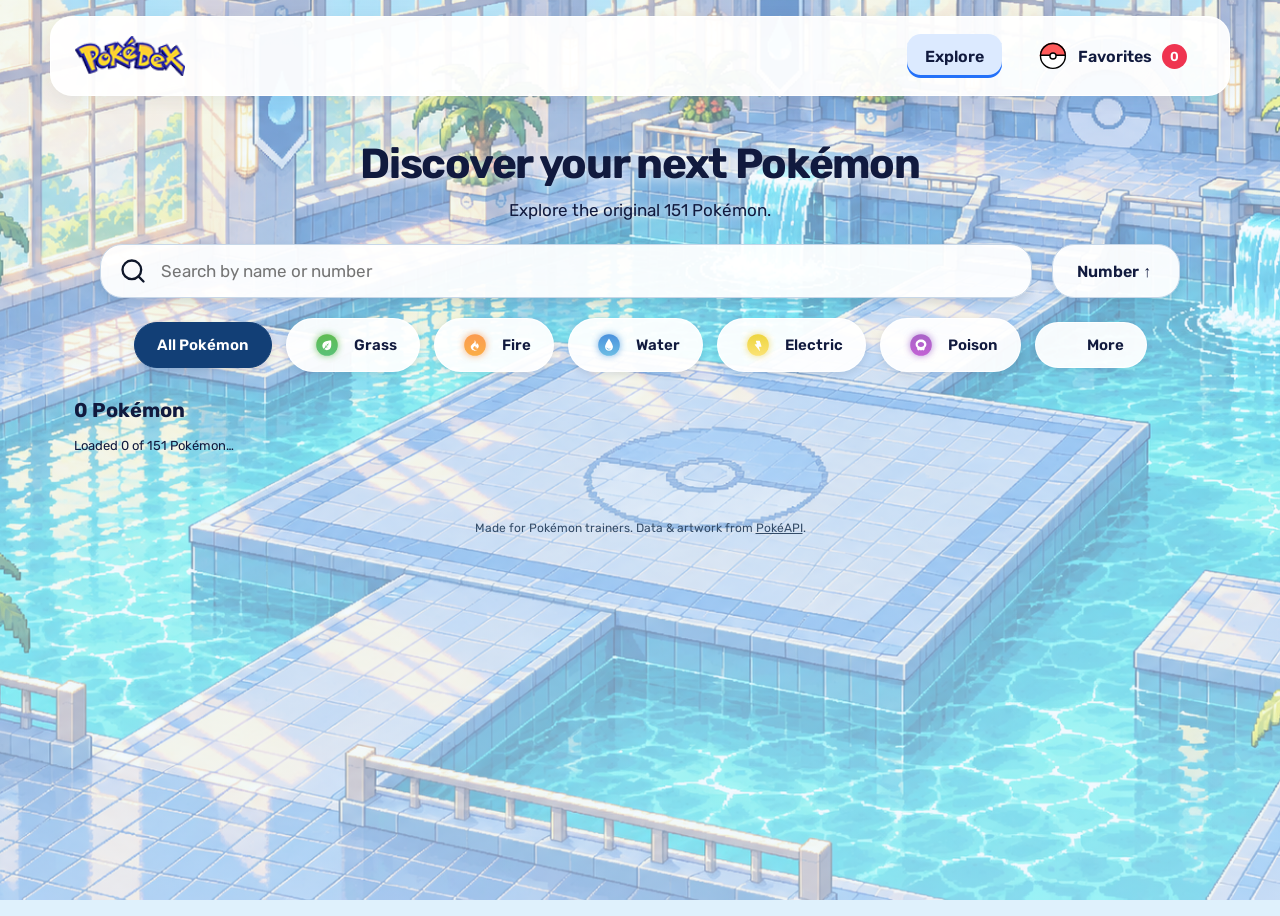
<file: index.html>
<!doctype html>
<html lang="en">
  <head>
    <meta charset="UTF-8">
    <meta name="viewport" content="width=device-width, initial-scale=1">
    <meta http-equiv="refresh" content="0; url=./assets/">
    <title>Pokédex</title>
  </head>
  <body>
    <a href="./assets/">Open Pokédex</a>
  </body>
</html>
</file>
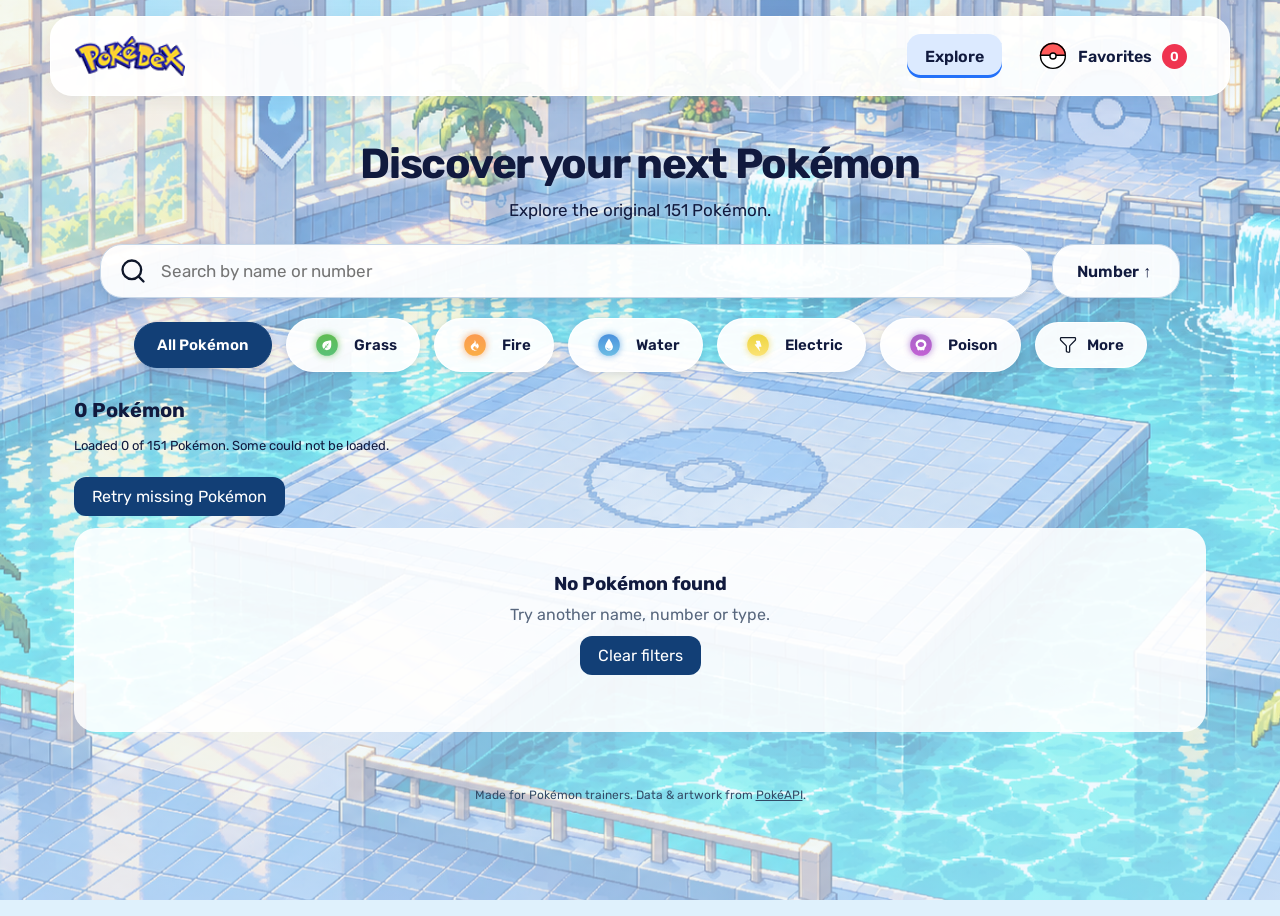
<file: assets/index.html>
<!doctype html>
<html lang="en">
<head>
<meta charset="UTF-8"><meta name="viewport" content="width=device-width, initial-scale=1">
<title>Pokédex — Explore Pokémon</title>
<link rel="stylesheet" href="./css/main.css">
<script src="./js/main.js" defer></script>
</head>
<body>
<a class="skip-link" href="#list-pokemon">Skip to Pokémon</a>
<header class="site-header">
<nav class="top-nav" aria-label="Main navigation">
<a href="#all" class="brand"><img src="./image/logo.png" alt="Pokédex"></a>
<div class="page-links">
<a href="#all" class="explore-link">Explore</a>
<a href="#favorites" class="favorites-link"><img src="./image/pokeball.svg" alt=""><span>Favorites</span><span id="favorites-count">0</span></a>
</div>
</nav>
</header>
<main>
<section class="hero" aria-labelledby="page-title">
<h1 id="page-title">Discover your next Pokémon</h1>
<p>Explore the original 151 Pokémon.</p>
<div class="search-tools">
<label class="search-box"><img src="./image/search.svg" alt="" aria-hidden="true" class="ui-icon"><span class="sr-only">Search by name or number</span><input id="pokemon-search" type="search" placeholder="Search by name or number" autocomplete="off"></label>
<label class="sort-box"><span class="sr-only">Sort Pokémon</span><select id="pokemon-sort"><option value="number">Number ↑</option><option value="number-desc">Number ↓</option><option value="name">Name A–Z</option><option value="name-desc">Name Z–A</option></select></label>
</div>
<div class="filters" aria-label="Filter by type">
<div class="primary-filters"><button type="button" class="btn-header" data-type="all" aria-pressed="true">all</button><button type="button" class="btn-header" data-type="grass" aria-pressed="false">grass</button><button type="button" class="btn-header" data-type="fire" aria-pressed="false">fire</button><button type="button" class="btn-header" data-type="water" aria-pressed="false">water</button><button type="button" class="btn-header" data-type="electric" aria-pressed="false">electric</button><button type="button" class="btn-header" data-type="poison" aria-pressed="false">poison</button></div>
<details class="more-types"><summary id="more-label">More <span aria-hidden="true">⌄</span></summary><div class="more-panel"><button type="button" class="btn-header" data-type="normal" aria-pressed="false">normal</button><button type="button" class="btn-header" data-type="fighting" aria-pressed="false">fighting</button><button type="button" class="btn-header" data-type="flying" aria-pressed="false">flying</button><button type="button" class="btn-header" data-type="ground" aria-pressed="false">ground</button><button type="button" class="btn-header" data-type="rock" aria-pressed="false">rock</button><button type="button" class="btn-header" data-type="bug" aria-pressed="false">bug</button><button type="button" class="btn-header" data-type="ghost" aria-pressed="false">ghost</button><button type="button" class="btn-header" data-type="steel" aria-pressed="false">steel</button><button type="button" class="btn-header" data-type="psychic" aria-pressed="false">psychic</button><button type="button" class="btn-header" data-type="ice" aria-pressed="false">ice</button><button type="button" class="btn-header" data-type="dragon" aria-pressed="false">dragon</button><button type="button" class="btn-header" data-type="dark" aria-pressed="false">dark</button><button type="button" class="btn-header" data-type="fairy" aria-pressed="false">fairy</button></div></details>
</div>
</section>
<section aria-label="Pokémon results">
<div class="results-toolbar"><h2 id="results-count" aria-live="polite">Loading Pokémon…</h2><div class="view-switch" aria-label="View layout"><button id="grid-view" aria-label="Grid view" aria-pressed="true"></button><button id="list-view" aria-label="List view" aria-pressed="false"></button></div></div>
<p id="load-status" class="load-status" role="status">Getting your Pokémon ready…</p>
<button id="retry-load" class="retry-button" hidden>Retry missing Pokémon</button>
<div class="empty-state" id="favorites-empty" hidden><h3>No Pokémon found</h3><p id="empty-description"></p><button id="reset-filters">Clear filters</button></div>
<div class="pokemon-all" id="list-pokemon" tabindex="-1" aria-busy="true"></div>
</section>
</main>
<footer>Made for Pokémon trainers. Data &amp; artwork from <a href="https://pokeapi.co/">PokéAPI</a>.</footer>
</body></html>
</file>
<file: assets/css/main.css>
@import url("https://fonts.googleapis.com/css2?family=Rubik:wght@300..900&display=swap");
/* Cores */
:root {
  --clr-black: #1c1c1c;
  --clr-gray: #ececec;
  --clr-white: #f7f7f7;
  --type-normal: #a8a878;
  --type-fire: #f08030;
  --type-water: #6890f0;
  --type-grass: #78c850;
  --type-electric: #f8d030;
  --type-psychic: #f85888;
  --type-poison: #a040a0;
  --type-ground: #e0c068;
  --type-flying: #a890f0;
  --type-bug: #a8b820;
  --type-rock: #b8a038;
  --type-ghost: #705898;
  --type-dragon: #7038f8;
  --type-dark: #705848;
  --type-steel: #b8b8d0;
  --type-fairy: #ee99ac;
  --type-ice: #98d8d8;
  --type-fighting: #c03028;
}

/* Layout */
* {
  box-sizing:border-box;
  margin:0;
  padding:0;
}

body {
  min-height:100vh;
  font-family:"Rubik",sans-serif;
  color:#111a3e;
  background:#dff1fc;
  isolation:isolate;
}

body::before {
  content:"";
  position:fixed;
  inset:0;
  z-index:-1;
  background:linear-gradient(#e9f5ff66,#e9f5ff88),url("../image/background.png") center/cover no-repeat;
  pointer-events:none;
}

button,input,select {
  font:inherit;
  color:inherit;
}

button,a,summary,select {
  -webkit-tap-highlight-color:transparent;
}

button {
  border:0;
  background:none;
  cursor:pointer;
}

a {
  color:inherit;
  text-decoration:none;
}

button:focus-visible,a:focus-visible,input:focus-visible,select:focus-visible,summary:focus-visible {
  outline:3px solid #246af0;
  outline-offset:3px;
}

[hidden] {
  display:none!important;
}

.sr-only {
  position:absolute;
  width:1px;
  height:1px;
  overflow:hidden;
  clip-path:inset(50%);
  white-space:nowrap;
}

.skip-link {
  position:absolute;
  top:-100px;
  left:16px;
  z-index:10;
  background:white;
  padding:12px;
}

.skip-link:focus {
  top:12px;
}

.site-header {
  max-width: 1180px;
  margin: 16px auto 0;
  border: 1px solid rgba(255, 255, 255, 0.85);
  border-radius: 22px;
  background: rgba(255, 255, 255, 0.94);
  box-shadow: 0 4px 18px rgba(32, 63, 105, 0.08);
}

.top-nav {
    display: flex;
    flex-direction: row;
    align-items: center;
    justify-content: space-between;
    gap: 10px;
    padding: 14px 24px;
}

.brand img {
  display: block;
  width: 110px;
  height: auto;
}

.hero {
  margin-bottom: 26px;
  text-align: center;
}

.hero h1 {
  color: #111a3e;
  font-size: clamp(28px, 3.4vw, 40px);
  font-weight: 700;
  letter-spacing: -1px;
  line-height: 1.2;
  text-shadow: 0 2px 12px rgba(255, 255, 255, 0.85);
}

.hero > p {
  margin-top: 10px;
  font-size: 16px;
  text-shadow: 0 1px 8px #fff;
}

.search-tools {
  display: flex;
  gap: 14px;
  max-width: 940px;
  margin: 22px auto 16px;
}

.page-links {
  display:flex;
  align-items:center;
  gap:18px;
  font-weight:600;
}

.page-links a {
  display:flex;
  align-items:center;
  gap:10px;
  min-height:44px;
  padding:10px 18px;
  border-radius:14px;
}

.page-links a[aria-current] {
  background:#dceaff;
  box-shadow:inset 0 -3px #2471f9;
}

.favorites-link img {
  width:30px;
  height:30px;
}

#favorites-count {
  display:grid;
  place-items:center;
  min-width:25px;
  height:25px;
  padding:0 6px;
  border-radius:30px;
  background:#ef3450;
  color:white;
  font-size:13px;
}

main {
  max-width:1180px;
  margin:auto;
  padding:44px 24px;
}

.hero {
  text-align:center;
  margin-bottom:26px;
}

.hero h1 {
  font-size:clamp(28px,3.4vw,42px);
  letter-spacing:-1.3px;
  line-height:1.15;
}

.hero>p {
  font-size:17px;
  margin-top:12px;
}

.search-tools {
  display: flex;
  gap: 20px;
  width: 100%;
  max-width: 1080px;
  margin: 24px auto 20px;
}

.search-box {
  display: flex;
  align-items: center;
  min-height: 54px;
  border: 1px solid #c7d7e8;
  border-radius: 22px;
  background: rgba(255, 255, 255, 0.94);
  box-shadow: 0 4px 8px rgba(30, 60, 90, 0.14);
}

.search-box {
  flex: 1;
  min-width: 0;
  padding: 0 18px;
  gap: 14px;
}

.search-box .ui-icon {
  width: 28px;
  height: 28px;
}

.search-box input {
  width: 100%;
  min-width: 0;
  padding: 14px 0;
  border: 0;
  background: transparent;
  font-size: 17px;
}

.sort-box {
  display: flex;
  align-items: center;
  flex-shrink: 0;
  min-height: 54px;
  border: 1px solid #c7d7e8;
  border-radius: 22px;
  background: rgba(255, 255, 255, 0.94);
  box-shadow: 0 4px 8px rgba(30, 60, 90, 0.14);
}

.sort-box select {
  width: 100%;
  padding: 14px 24px;
  border: 0;
  background: transparent;
  font-size: 16px;
  font-weight: 600;
  cursor: pointer;
  appearance: none;
 -webkit-appearance: none;
}

.filters,
.primary-filters {
  display: flex;
  align-items: center;
  justify-content: center;
  flex-wrap: wrap;
  gap: 14px;
}

.btn-header,
.more-types summary {
  display: flex;
  align-items: center;
  justify-content: center;
  gap: 9px;
  min-height: 46px;
  padding: 8px 22px;
  border: 1px solid rgba(255, 255, 255, 0.9);
  border-radius: 100px;
  background: rgba(255, 255, 255, 0.94);
  color: #111a3e;
  font-size: 15px;
  font-weight: 600;
  text-transform: capitalize;
  box-shadow: 0 3px 7px rgba(30, 60, 90, 0.12);
  cursor: pointer;
}

.btn-header img {
  display: block;
  width: 36px;
  height: 36px;
  flex-shrink: 0;
  object-fit: contain;
}

.btn-header[aria-pressed="true"] {
  border-color: #1f5c97;
  background: linear-gradient(#14588f, #09396d);
  color: #fff;
}

.btn-header:hover,.more-types summary:hover {
  background:#e5efff;
}

.btn-header[aria-pressed="true"] {
  background:#123f76;
  color:white;
  border-color:#123f76;
}

.more-types summary {
  list-style:none;
}

.more-types summary::-webkit-details-marker {
  display:none;
}

.more-panel .btn-header {
  min-width: 0;
  width: 100%;
  padding: 8px 10px;
  font-size: 13px;
}

.results-toolbar {
  display:flex;
  align-items:center;
  justify-content:space-between;
  margin-bottom:16px;
}

.results-toolbar h2 {
  font-size:20px;
}

.view-switch button[aria-pressed="true"] {
  background:#123f76;
  color:#fff;
}

.pokemon-all {
  display:grid;
  grid-template-columns:repeat(3,minmax(0,1fr));
  gap:20px;
}

@media (min-width: 1025px) {
  .pokemon-all,
  .pokemon-all.is-list {
    display: grid;
    grid-template-columns: repeat(3, minmax(0, 1fr));
    gap: 24px;
    width: 100%;
    max-width: none;
    margin-inline: 0;
    justify-content: stretch;
  }
}

.load-status {
  font-size:13px;
  margin:12px 0;
}

.retry-button,.empty-state button {
  padding:10px 18px;
  border-radius:12px;
  background:#123f76;
  color:white;
  margin:12px 0;
}

.empty-state {
  padding:45px 20px;
  text-align:center;
  background:#ffffffe6;
  border-radius:22px;
}

.empty-state p {
  margin-top:10px;
  color:#58677e;
}

footer {
  text-align:center;
  font-size:12px;
  color:#334b67;
  padding:12px 20px 28px;
}

footer a {
  text-decoration:underline;
}


/* Cards e flip */
.pokemon {
  min-width: 0;
  perspective: 1200px;
}
.pokemon-inner {
  display: grid;
  height: 100%;
  align-items: stretch;
  transform-style: preserve-3d;
  transition: transform 0.65s ease;
}
.pokemon.is-flipped .pokemon-inner {
  transform: rotateY(180deg);
}
.pokemon-front,
.pokemon-back {
  grid-area: 1 / 1;
  align-self: stretch;
  min-width: 0;
  border: 2px solid rgba(255, 255, 255, 0.9);
  border-radius: 26px;
  box-shadow: 0 5px 12px rgba(30, 60, 90, 0.12);
  backface-visibility: hidden;
  -webkit-backface-visibility: hidden;
}
.pokemon-front {
  display: flex;
  flex-direction: column;
  overflow: hidden;
  background: transparent;
  transform: rotateY(0deg);
}

/* Área colorida */
.pokemon-top {
  position: relative;
  isolation: isolate;
  flex-shrink: 0;
  padding: 24px 18px 0;
  background: #e8e8e8;
}
.pokemon-number {
  position: absolute;
  top: 28%;
  left: 50%;
  z-index: -1;
  transform: translate(-50%, -50%);
  color: #fff;
  font-size: clamp(90px, 9vw, 130px);
  font-weight: 800;
  line-height: 1;
  letter-spacing: -5px;
  opacity: 0.45;
  white-space: nowrap;
  pointer-events: none;
}
.pokemon-imagem {
  display: flex;
  align-items: center;
  justify-content: center;
  height: 190px;
}
.pokemon-imagem img {
  display: block;
  width: 100%;
  max-width: 220px;
  height: 100%;
  object-fit: contain;
  position: relative;
  z-index: 2;
  transform: translateY(8px);
}

/* Favoritos */
.pokemon-top .favorite-button {
  position: absolute;
  top: 12px;
  left: 14px;
  z-index: 2;
  display: grid;
  place-items: center;
  width: 44px;
  height: 44px;
  padding: 5px;
  border-radius: 50%;
}
.favorite-icon {
  display: block;
  width: 34px;
  height: 34px;
  object-fit: contain;
  filter: grayscale(1);
  opacity: 0.5;
  transition: filter 0.2s, opacity 0.2s;
}
.favorite-button[aria-pressed="true"] .favorite-icon {
  filter: none;
  opacity: 1;
}

/* Informações */
.pokemon-info {
  position: relative;
  display: flex;
  flex: 1;
  flex-direction: column;
  gap: 8px;
  padding: 12px 18px 14px;
  border-radius: 0;
  background: rgba(255, 255, 255, 0.9);
  backdrop-filter: blur(12px);
  -webkit-backdrop-filter: blur(12px);
}
.pokemon-name {
  color: #111a3e;
  font-size: 24px;
  font-weight: 700;
  line-height: 1.2;
  text-transform: capitalize;
  overflow-wrap: anywhere;
}

/* Etiquetas dos tipos */
.pokemom-tips {
  display: flex;
  flex-wrap: wrap;
  align-items: center;
  gap: 8px;
}
.pokemom-tips .tipe {
  position: relative;
  display: inline-flex;
  flex: 0 0 auto;
  align-items: center;
  min-height: 28px;
  padding: 4px 12px 4px 32px;
  border-radius: 100px;
  color: #fff;
  font-size: 13px;
  font-weight: 500;
  line-height: 1;
  text-transform: capitalize;
  box-shadow: inset 0 1px 2px rgba(255, 255, 255, 0.3);
}
.pokemom-tips .type-icon {
  position: absolute;
  top: 50%;
  left: -0.10px;
  display: block;
  width: 36px;
  height: 36px;
  transform: translateY(-50%);
  object-fit: contain;
}
.tipe span {
  color: inherit;
}

/* Altura e peso */
.pokemon-stats {
  display: grid;
  grid-template-columns: repeat(2, minmax(0, 1fr));
  gap: 0;
  padding-top: 9px;
  border-top: 1px solid #c7d4e4;
}
.pokemon-stats .stat {
  display: flex;
  align-items: center;
  gap: 5px;
  min-width: 0;
}
.pokemon-stats .stat + .stat {
  padding-left: 10px;
  border-left: 1px solid rgba(25, 30, 45, 0.12);
}
.stat-label {
  color: #596579;
  font-size: 11px;
  text-transform: capitalize;
}
.stat strong {
  font-size: 13px;
  font-weight: 600;
  white-space: nowrap;
}
.stat-icon {
  display: block;
  flex-shrink: 0;
  width: 22px;
  height: 22px;
  object-fit: contain;
}
.ui-icon {
  display: block;
  flex-shrink: 0;
  width: 20px;
  height: 20px;
  object-fit: contain;
}

/* Verso */
.pokemon-back {
  display: flex;
  flex-direction: column;
  gap: 8px;
  padding: 14px 18px;
  border-top: 5px solid var(--card-accent, #78c850);
  background: #fff;
  transform: rotateY(180deg);
}
.pokemon-back .pokemon-name {
  font-size: 21px;
}
.back-number {
  display: block;
  margin-bottom: 2px;
  color: #737987;
  font-size: 11px;
}
.pokemon-back h3 {
  margin-bottom: 4px;
  font-size: 12px;
  font-weight: 600;
}
.abilities-section p {
  color: #626875;
  font-size: 12px;
  line-height: 1.4;
  text-transform: capitalize;
}
.attribute + .attribute {
  margin-top: 5px;
}
.attribute-heading {
  display: flex;
  justify-content: space-between;
  gap: 9px;
  margin-bottom: 3px;
  font-size: 11px;
}
.attribute-heading span {
  color: #626875;
}
.attribute-meter {
  display: block;
  width: 100%;
  height: 7px;
  border: 0;
  border-radius: 100px;
  background: #eceef2;
}
.attribute-meter::-webkit-meter-bar {
  border: 0;
  border-radius: 100px;
  background: #eceef2;
}
.attribute-meter::-webkit-meter-optimum-value {
  border-radius: 100px;
  background: var(--card-accent, #78c850);
}
.attribute-meter::-moz-meter-bar {
  border-radius: 100px;
  background: var(--card-accent, #78c850);
}

/* Botões dos cards */
.details-button,
.back-button {
  display: flex;
  align-items: center;
  justify-content: center;
  gap: 10px;
  width: 100%;
  min-height: 36px;
  padding: 5px 12px;
  border-radius: 100px;
  color: #191e2d;
  font-size: 14px;
  font-weight: 600;
}
.details-button {
  margin-top: 4px;
  background: #d3e4ff;
}
.details-button:hover {
  background: #bfd7ff;
}
.back-button {
  margin-top: auto;
  border: 1px solid #dfe3e8;
  background: #f7f8fa;
}
.back-button:hover {
  background: #eceef2;
}
.action-icon {
  display: block;
  flex-shrink: 0;
  width: 25px;
  height: 25px;
  object-fit: contain;
  image-rendering: pixelated;
}

.tipe.normal {
  background: var(--type-normal);
}

.tipe.fire {
  background: var(--type-fire);
}

.tipe.water {
  background: var(--type-water);
}

.tipe.grass {
  background: linear-gradient(#60d344, #36b722);
}

.tipe.electric {
  background: var(--type-electric);
}

.tipe.psychic {
  background: var(--type-psychic);
}

.tipe.poison {
  background: linear-gradient(#b66ce8, #923bd0);
}

.tipe.ground {
  background: var(--type-ground);
}

.tipe.flying {
  background: var(--type-flying);
}

.tipe.bug {
  background: var(--type-bug);
}

.tipe.rock {
  background: var(--type-rock);
}

.tipe.ghost {
  background: var(--type-ghost);
}

.tipe.dragon {
  background: var(--type-dragon);
}

.tipe.dark {
  background: var(--type-dark);
}

.tipe.steel {
  background: var(--type-steel);
}

.tipe.fairy {
  background: var(--type-fairy);
}

.tipe.ice {
  background: var(--type-ice);
}

.tipe.fighting {
  background: var(--type-fighting);
}

.tipe.electric, .tipe.ice, .tipe.fairy, .tipe.steel, .tipe.ground, .tipe.normal, .tipe.rock, .tipe.bug, .tipe.flying {
  color: #17213b;
}

.pokemon-top[data-type="normal"] {
  background: #ecebdc;
}

.pokemon-top[data-type="fire"] {
  background: #ffdfc8;
}

.pokemon-top[data-type="water"] {
  background: #d4eaff;
}

.pokemon-top[data-type="grass"] {
  background: linear-gradient(135deg, #d1efb7, #bce7a0);
}

.pokemon-top[data-type="electric"] {
  background: #fff2b6;
}

.pokemon-top[data-type="psychic"] {
  background: #ffdae7;
}

.pokemon-top[data-type="poison"] {
  background: #efdcf4;
}

.pokemon-top[data-type="ground"] {
  background: #f2e4ca;
}

.pokemon-top[data-type="flying"] {
  background: #e4dff8;
}

.pokemon-top[data-type="bug"] {
  background: #eaf0cd;
}

.pokemon-top[data-type="rock"] {
  background: #e9e1c9;
}

.pokemon-top[data-type="ghost"] {
  background: #e8ddf5;
}

.pokemon-top[data-type="dragon"] {
  background: #ddd5fa;
}

.pokemon-top[data-type="dark"] {
  background: #e0d8d4;
}

.pokemon-top[data-type="steel"] {
  background: #e2e5ee;
}

.pokemon-top[data-type="fairy"] {
  background: #fbe0eb;
}

.pokemon-top[data-type="ice"] {
  background: #d9f2f2;
}

.pokemon-top[data-type="fighting"] {
  background: #f3d7d4;
}

.more-types {
  position: relative;
}

.more-panel {
  position: absolute;
  top: calc(100% + 10px);
  right: 0;
  z-index: 30;
  display: grid;
  grid-template-columns: repeat(3, minmax(0, 1fr));
  gap: 8px;
  width: 540px;
  max-width: calc(100vw - 32px);
  padding: 16px;
  border: 1px solid rgba(255, 255, 255, 0.75);
  border-radius: 22px;
  background: rgba(255, 255, 255, 0.88);
  backdrop-filter: blur(16px);
  -webkit-backdrop-filter: blur(16px);
  box-shadow: 0 12px 30px rgb(25 30 45 / 18%);
}

.more-types:not([open]) .more-panel {
  display: none;
}

/* Tablet */
@media (max-width: 1024px) {
  .pokemon-all {
    grid-template-columns: repeat(2, minmax(0, 1fr));
  }
  .hero h1 {
    font-size: 34px;
  }
}

/* Celular */
@media (max-width: 600px) {
    .top-nav {
    display: flex;
    flex-direction: row;
    align-items: center;
    justify-content: space-between;
    gap: 10px;
    padding: 14px 12px;
  }

  .brand {
    align-self: auto;
    flex-shrink: 0;
  }

  .brand img {
    display: block;
    width: 125px;
  }

  .page-links {
    display: flex;
    align-items: center;
    justify-content: flex-end;
    gap: 0;
    width: auto;
    font-size: 12px;
  }

  .page-links a {
    gap: 5px;
    padding: 8px;
  }

  .page-links .explore-link {
    display: none;
  }
  .favorites-link img {
    width: 24px;
    height: 24px;
  }
  #favorites-count {
    min-width: 21px;
    height: 21px;
    font-size: 11px;
  }
  main {
    padding: 28px 16px;
  }
  .hero h1 {
    font-size: 30px;
  }
  .hero > p {
    font-size: 14px;
    line-height: 1.5;
  }
  .search-tools {
    flex-direction: column;
    gap: 10px;
  }
  .sort-box {
    align-self: flex-end;
    min-height: 42px;
  }
  .filters {
    display: flex;
    flex-direction: column;
    align-items: stretch;
    gap: 10px;
}

.primary-filters {
    display: grid;
    grid-template-columns: repeat(2, minmax(0, 1fr));
    gap: 8px;
}

.primary-filters .btn-header {
    width: 100%;
    min-width: 0;
}

.more-types {
    position: relative;
    width: 100%;
}

.more-types summary {
    width: 100%;
}
  .btn-header,
  .more-types summary {
    padding: 7px 12px;
    font-size: 12px;
  }
  .more-panel {
    position: static;
    display: grid;
    grid-template-columns: repeat(2, minmax(0, 1fr));
    gap: 8px;
    width: 100%;
    max-width: none;
    max-height: none;
    margin-top: 10px;
    padding: 12px;
}

.more-panel .btn-header {
    width: 100%;
    min-width: 0;
    padding: 8px;
    font-size: 12px;
}
  .pokemon-all,
  .pokemon-all.is-list {
    grid-template-columns: minmax(0, 1fr);
  }
  .pokemon-info {
    padding: 14px 16px;
  }
  .results-toolbar h2 {
    font-size: 18px;
  }

  filter-actions {
    position: relative;
    display: grid;
    grid-template-columns: repeat(2, minmax(0, 1fr));
    align-items: start;
    gap: 8px;
    width: 100%;
    z-index: 20;
}

.filter-actions .sort-box {
    display: flex;
    align-items: center;
    align-self: stretch;
    width: 100%;
    min-width: 0;
    min-height: 46px;
    margin: 0;
    border: 1px solid rgba(255, 255, 255, 0.9);
    border-radius: 100px;
    background: rgba(255, 255, 255, 0.94);
    box-shadow: 0 3px 8px rgb(25 30 45 / 10%);
    overflow: hidden;
}

.filter-actions .sort-box select {
    width: 100%;
    min-height: 46px;
    padding: 8px 12px;
    text-align: center;
    font-size: 12px;
}

.filter-actions .more-types {
    position: static;
    width: 100%;
    min-width: 0;
}

.filter-actions .more-types summary {
    width: 100%;
    min-height: 46px;
}

.filter-actions .more-panel {
    position: absolute;
    top: calc(100% + 8px);
    left: 0;
    right: 0;
    display: grid;
    grid-template-columns: repeat(2, minmax(0, 1fr));
    gap: 8px;
    width: 100%;
    max-width: none;
    max-height: 50vh;
    overflow-y: auto;
    margin: 0;
    padding: 12px;
    z-index: 30;
    background: rgba(255, 255, 255, 0.88);
    backdrop-filter: blur(16px);
    -webkit-backdrop-filter: blur(16px);
    border: 1px solid rgba(255, 255, 255, 0.75);
    border-radius: 22px;
    box-shadow: 0 12px 30px rgba(0, 57, 226, 0.18);
    }
}

/* Espaço extra para medidas em cards estreitos */
@media (min-width: 601px) and (max-width: 760px), (min-width: 1025px) and (max-width: 1150px), (max-width: 360px) {
  .pokemon-stats .stat {
    flex-wrap: wrap;
    column-gap: 4px;
    row-gap: 3px;
  }
  .stat strong {
    margin-left: 26px;
  }
}

/* Acessibilidade */
@media (prefers-reduced-motion: reduce) {
  .pokemon-inner,
  .favorite-icon {
    transition: none;
  }
}
</file>
